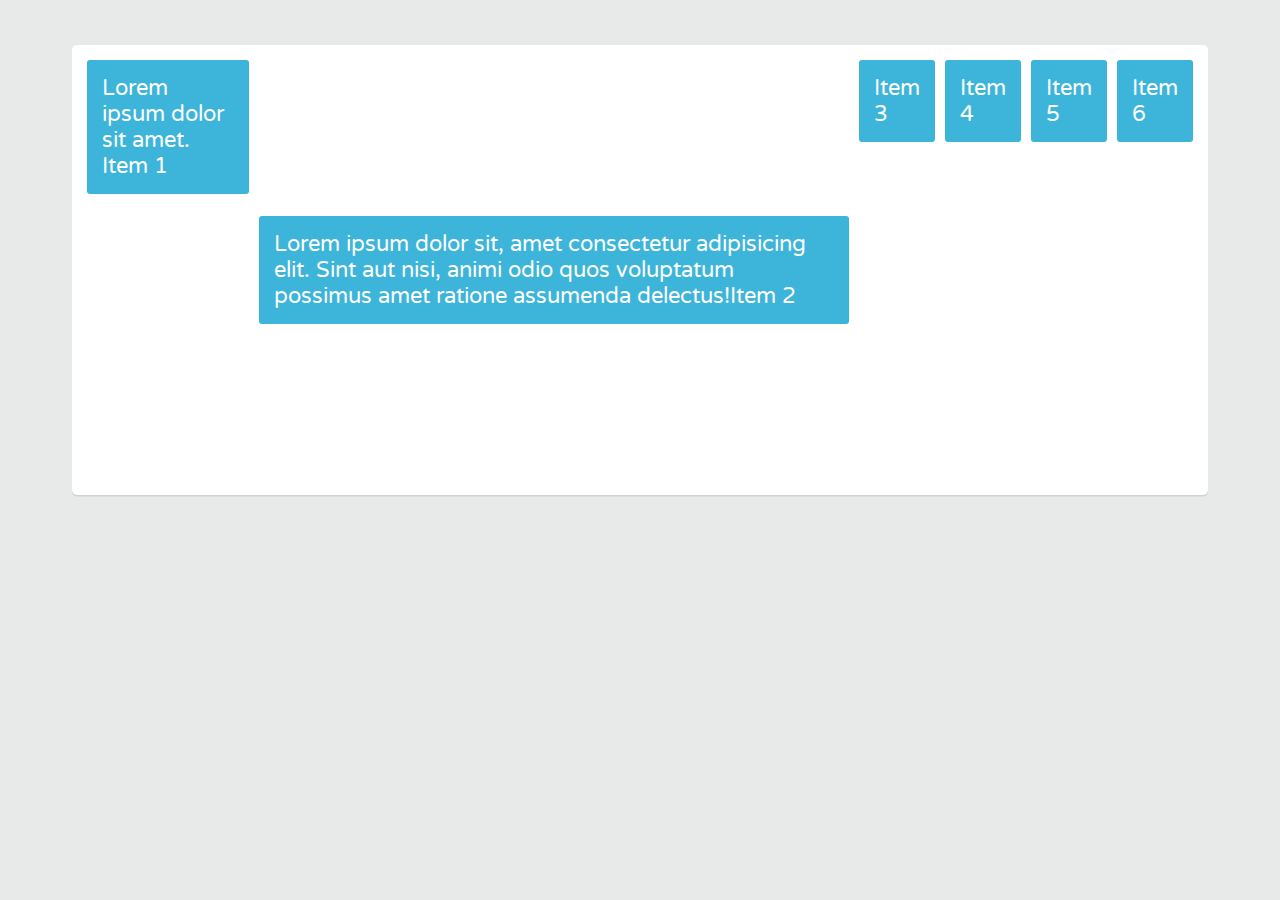
<file: FLEXBOX/basic/index.html>
<!DOCTYPE html>
<html>
<head>
	<title>Flexbox Layout</title>
	<link href='https://fonts.googleapis.com/css?family=Varela+Round' rel='stylesheet' type='text/css'>
	<link rel="stylesheet" href="css/page.css">
	<link rel="stylesheet" href="css/flexbox.css">
</head>
<body>
	<div class="container">
		<div class="item-1 item">Lorem ipsum dolor sit amet. Item 1 </div>
		<div class="item-2 item">Lorem ipsum dolor sit, amet consectetur adipisicing elit. Sint aut nisi, animi odio quos voluptatum possimus amet ratione assumenda delectus!Item 2 </div>
		<div class="item-3 item">Item 3 </div>
		<div class="item-4 item">Item 4 </div>
		<div class="item-5 item">Item 5 </div>
		<div class="item-6 item">Item 6 </div>
    </div>
</body>
</html>
</file>
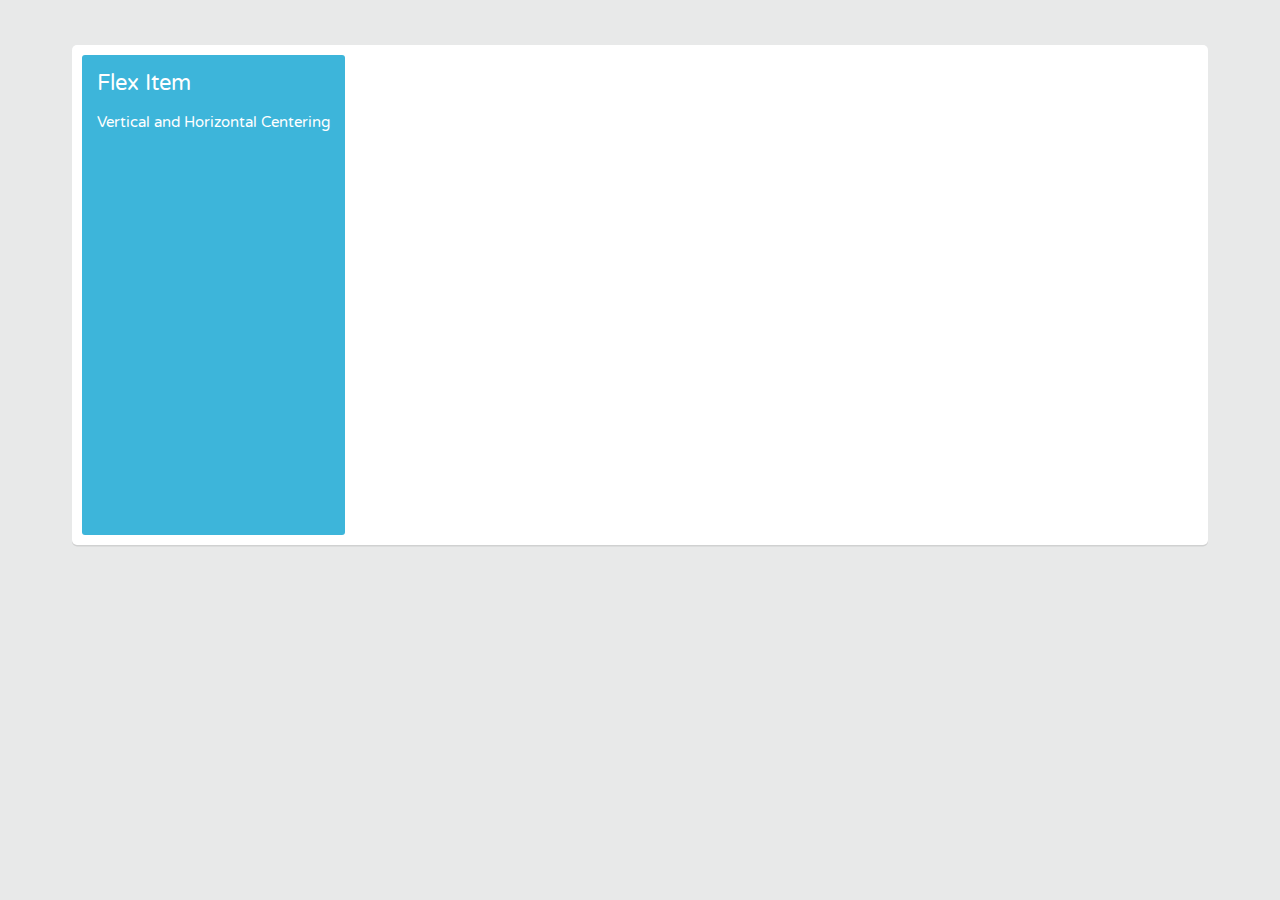
<file: FLEXBOX/centering/index.html>
<!DOCTYPE html>
<html>
<head>
	<title>Flexbox Layout</title>
	<link href='https://fonts.googleapis.com/css?family=Varela+Round' rel='stylesheet' type='text/css'>
    <link rel="stylesheet" href="style.css">
</head>
<body>
	<div class="container">
		<div class="item">
			Flex Item
			<p>Vertical and Horizontal Centering</p>
		</div>
	</div>
</body>
</html>
</file>
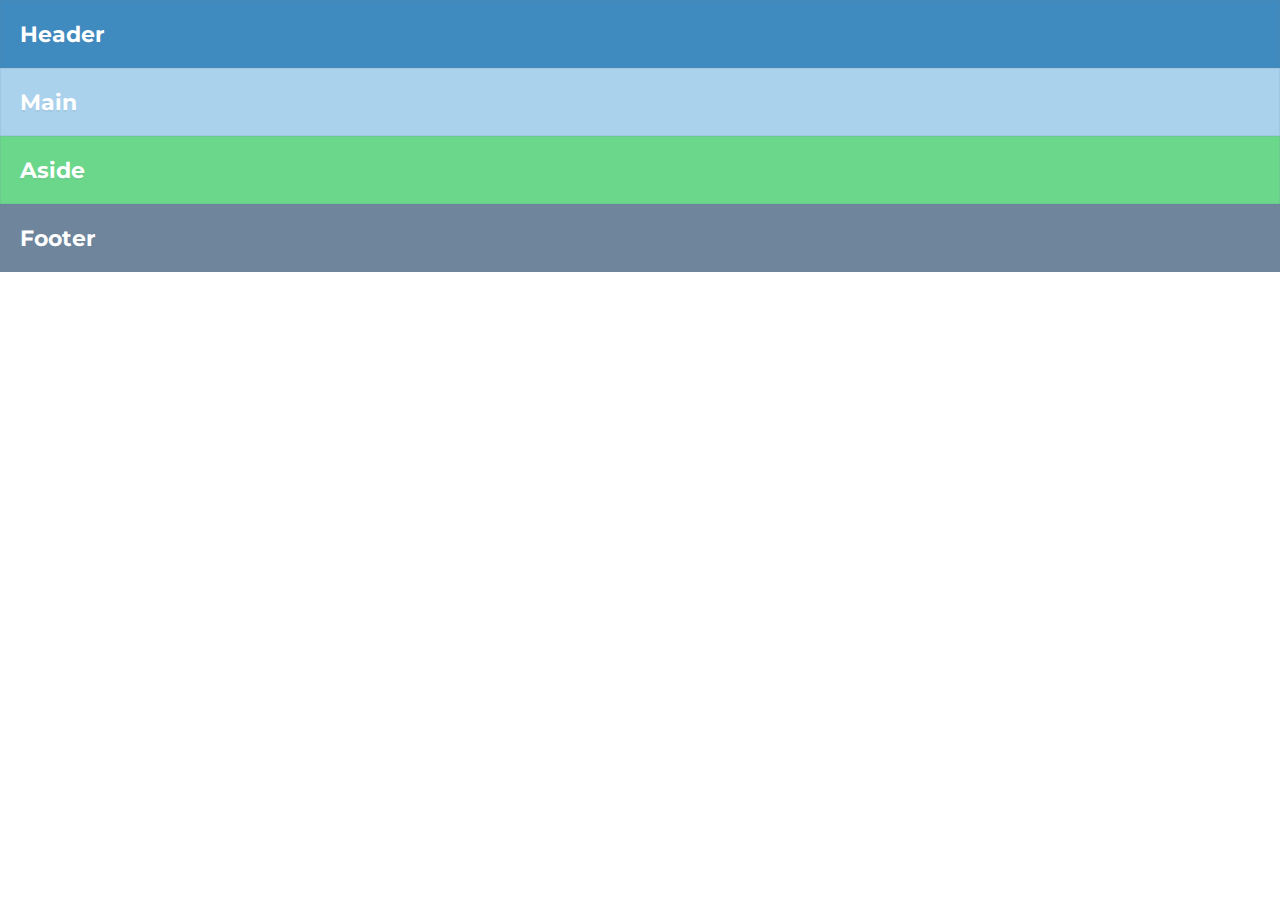
<file: GRID/grid-lines/index.html>
<!DOCTYPE html>
<html>
  <head>
    <title>CSS Grid Layout</title>
    <link href="https://fonts.googleapis.com/css2?family=Montserrat&display=swap" rel="stylesheet"> 
    <link href="css/page.css" rel="stylesheet">
    <link href="css/layout.css" rel="stylesheet">
  </head>
  <body>
    <div class="container">
      <header>Header</header>
      <main>Main</main>
      <aside>Aside</aside>
      <footer>Footer</footer>
    </div>
  </body>
</html>
</file>
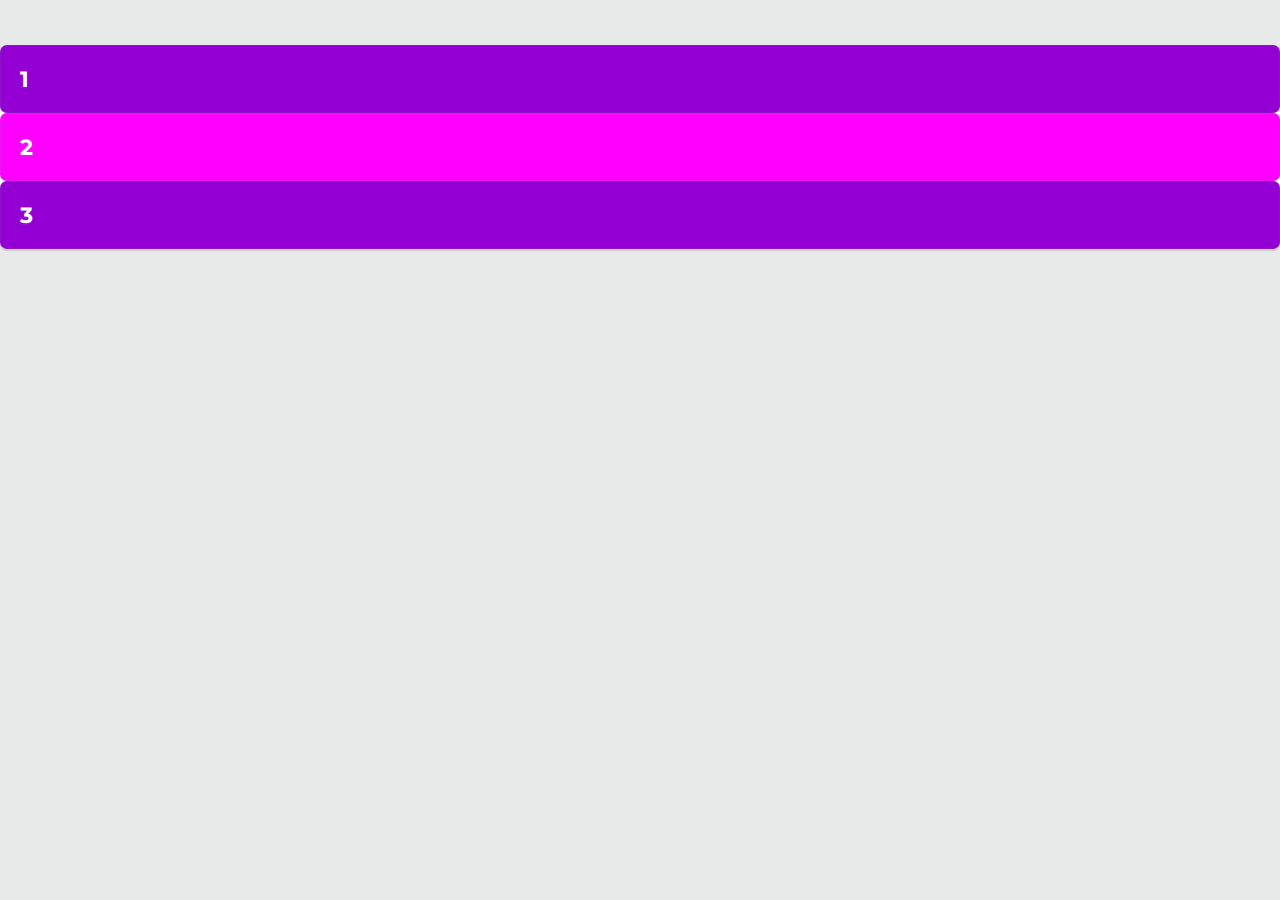
<file: GRID/grid-starter/index.html>
<!DOCTYPE html>
<html>
  <head>
    <title>CSS Grid Layout</title>
    <link href="https://fonts.googleapis.com/css2?family=Montserrat&display=swap" rel="stylesheet"> 
    <link href="css/base.css" rel="stylesheet">
    <link href="css/grid.css" rel="stylesheet">
  </head>
  <body>
    <div class="grid">
      <div class="item">1</div>
      <div class="item">2</div>
      <div class="item">3</div>
    </div>
  </body>
</html>
</file>
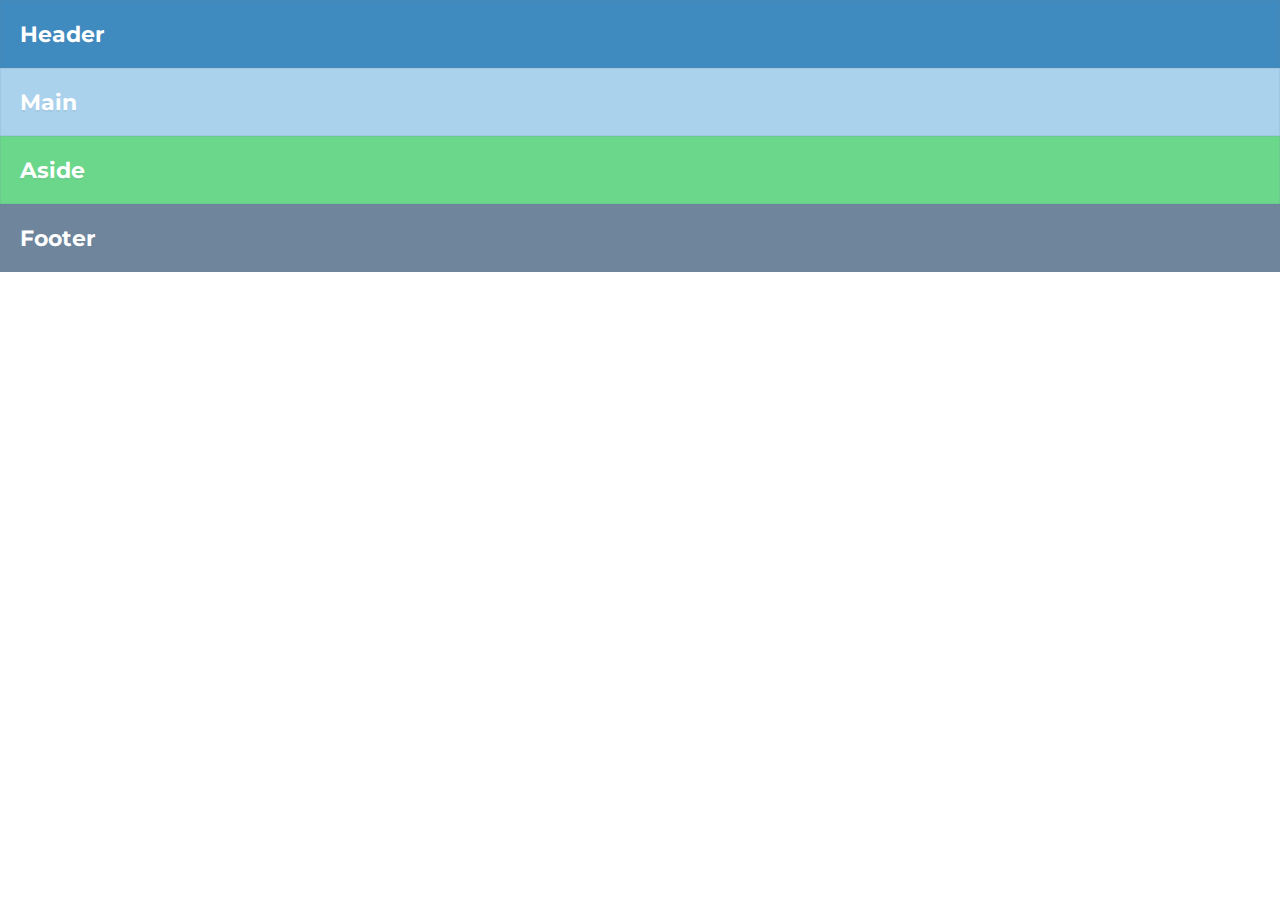
<file: GRID/grid-template-area/index.html>
<!DOCTYPE html>
<html>
  <head>
    <title>CSS Grid Layout</title>
    <link href="https://fonts.googleapis.com/css2?family=Montserrat&display=swap" rel="stylesheet"> 
    <link href="css/page.css" rel="stylesheet">
    <link href="css/grid.css" rel="stylesheet">
  </head>
  <body>
    <div class="container">
      <header>Header</header>
      <main>Main</main>
      <aside>Aside</aside>
      <footer>Footer</footer>
    </div>
  </body>
</html>
</file>
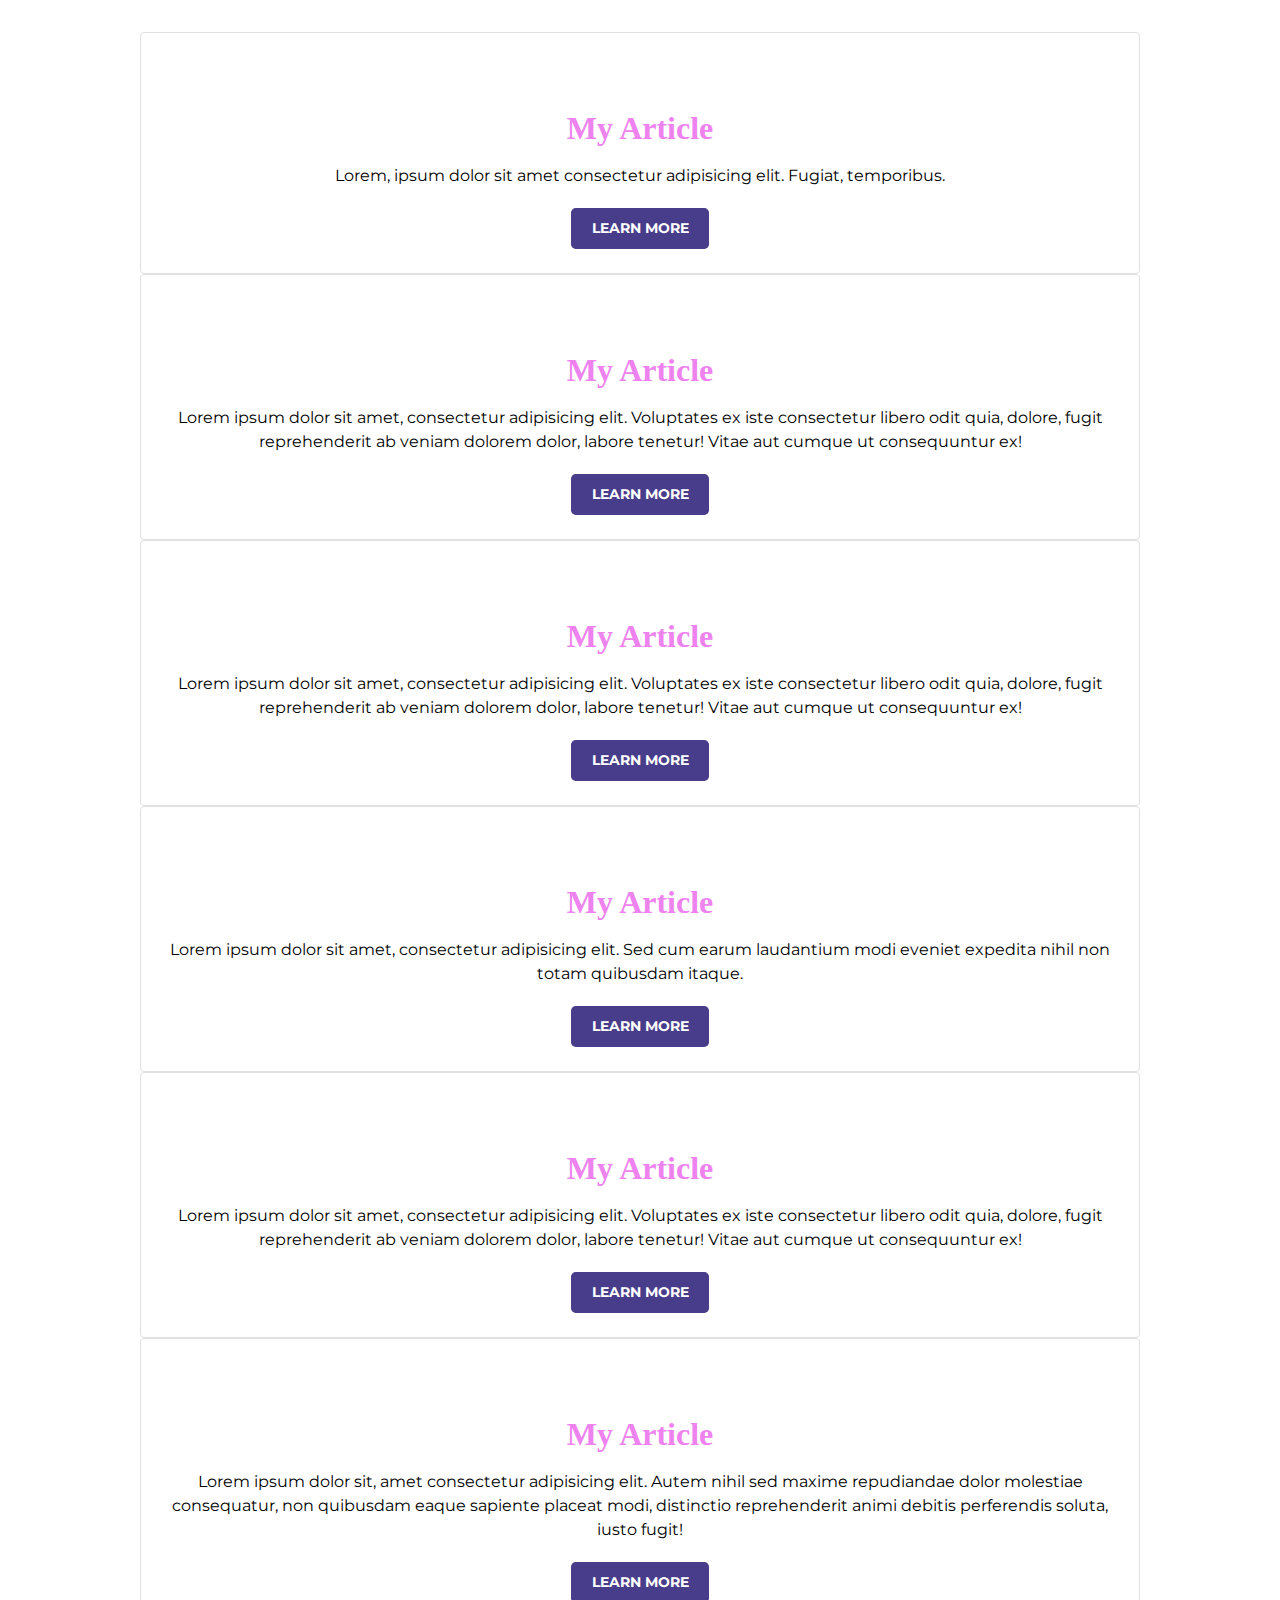
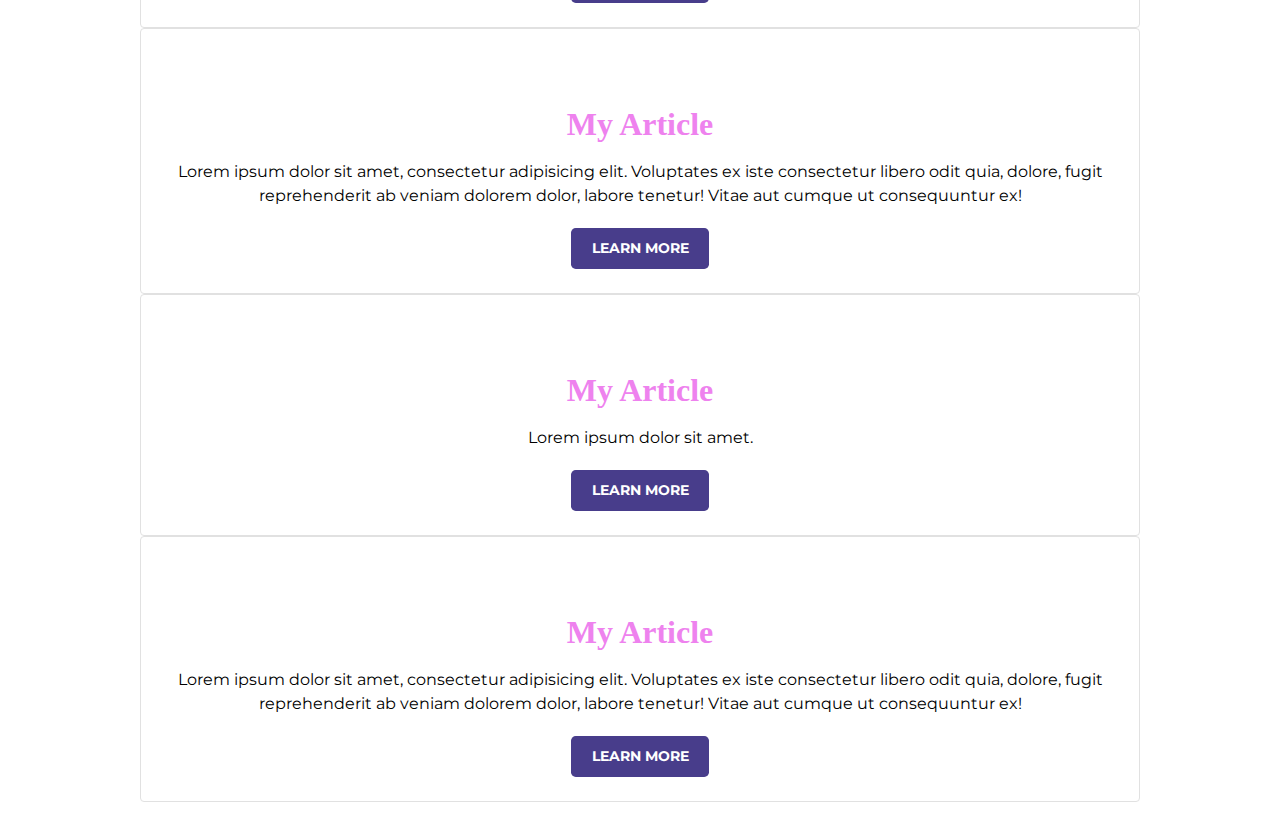
<file: GRID/grid-with-flexbox/index.html>
<!DOCTYPE html>
<html>

<head>
    <meta name="viewport" content="width=device-width, initial-scale=1">
    <title>CSS Grid Layout &amp; Flexbox</title>
    <link href="https://fonts.googleapis.com/icon?family=Material+Icons" rel="stylesheet">
    <link href="https://fonts.googleapis.com/css2?family=Montserrat&display=swap" rel="stylesheet"> 
    <link href="css/page.css" rel="stylesheet">
    <link href="css/layout.css" rel="stylesheet">
</head>

<body>
    <div class="main-content">
        <div class="card">
            <span class="material-icons">
                article
            </span>
            <h1>My Article</h1>
            <p>Lorem, ipsum dolor sit amet consectetur adipisicing elit. Fugiat, temporibus.</p>
            <a class="btn" href="#">Learn more</a>
        </div>
        <div class="card">
            <span class="material-icons">
                article
            </span>
            <h1>My Article</h1>
            <p>Lorem ipsum dolor sit amet, consectetur adipisicing elit. Voluptates ex iste consectetur libero odit
                quia, dolore, fugit reprehenderit ab veniam dolorem dolor, labore tenetur! Vitae aut cumque ut
                consequuntur ex!</p>
            <a class="btn" href="#">Learn more</a>
        </div>
        <div class="card">
            <span class="material-icons">
                article
            </span>
            <h1>My Article</h1>
            <p>Lorem ipsum dolor sit amet, consectetur adipisicing elit. Voluptates ex iste consectetur libero odit
                quia, dolore, fugit reprehenderit ab veniam dolorem dolor, labore tenetur! Vitae aut cumque ut
                consequuntur ex!</p>
            <a class="btn" href="#">Learn more</a>
        </div>
        <div class="card">
            <span class="material-icons">
                article
            </span>
            <h1>My Article</h1>
            <p>Lorem ipsum dolor sit amet, consectetur adipisicing elit. Sed cum earum laudantium modi eveniet expedita
                nihil non totam quibusdam itaque.</p>
            <a class="btn" href="#">Learn more</a>
        </div>
        <div class="card">
            <span class="material-icons">
                article
            </span>
            <h1>My Article</h1>
            <p>Lorem ipsum dolor sit amet, consectetur adipisicing elit. Voluptates ex iste consectetur libero odit
                quia, dolore, fugit reprehenderit ab veniam dolorem dolor, labore tenetur! Vitae aut cumque ut
                consequuntur ex!</p>
            <a class="btn" href="#">Learn more</a>
        </div>
        <div class="card">
            <span class="material-icons">
                article
            </span>
            <h1>My Article</h1>
            <p>Lorem ipsum dolor sit, amet consectetur adipisicing elit. Autem nihil sed maxime repudiandae dolor
                molestiae consequatur, non quibusdam eaque sapiente placeat modi, distinctio reprehenderit animi debitis
                perferendis soluta, iusto fugit!</p>
            <a class="btn" href="#">Learn more</a>
        </div>
        <div class="card">
            <span class="material-icons">
                article
            </span>
            <h1>My Article</h1>
            <p>Lorem ipsum dolor sit amet, consectetur adipisicing elit. Voluptates ex iste consectetur libero odit
                quia, dolore, fugit reprehenderit ab veniam dolorem dolor, labore tenetur! Vitae aut cumque ut
                consequuntur ex!</p>
            <a class="btn" href="#">Learn more</a>
        </div>
        <div class="card">
            <span class="material-icons">
                article
            </span>
            <h1>My Article</h1>
            <p>Lorem ipsum dolor sit amet.</p>
            <a class="btn" href="#">Learn more</a>
        </div>
        <div class="card">
            <span class="material-icons">
                article
            </span>
            <h1>My Article</h1>
            <p>Lorem ipsum dolor sit amet, consectetur adipisicing elit. Voluptates ex iste consectetur libero odit
                quia, dolore, fugit reprehenderit ab veniam dolorem dolor, labore tenetur! Vitae aut cumque ut
                consequuntur ex!</p>
            <a class="btn" href="#">Learn more</a>
        </div>

    </div>
</body>

</html>
</file>
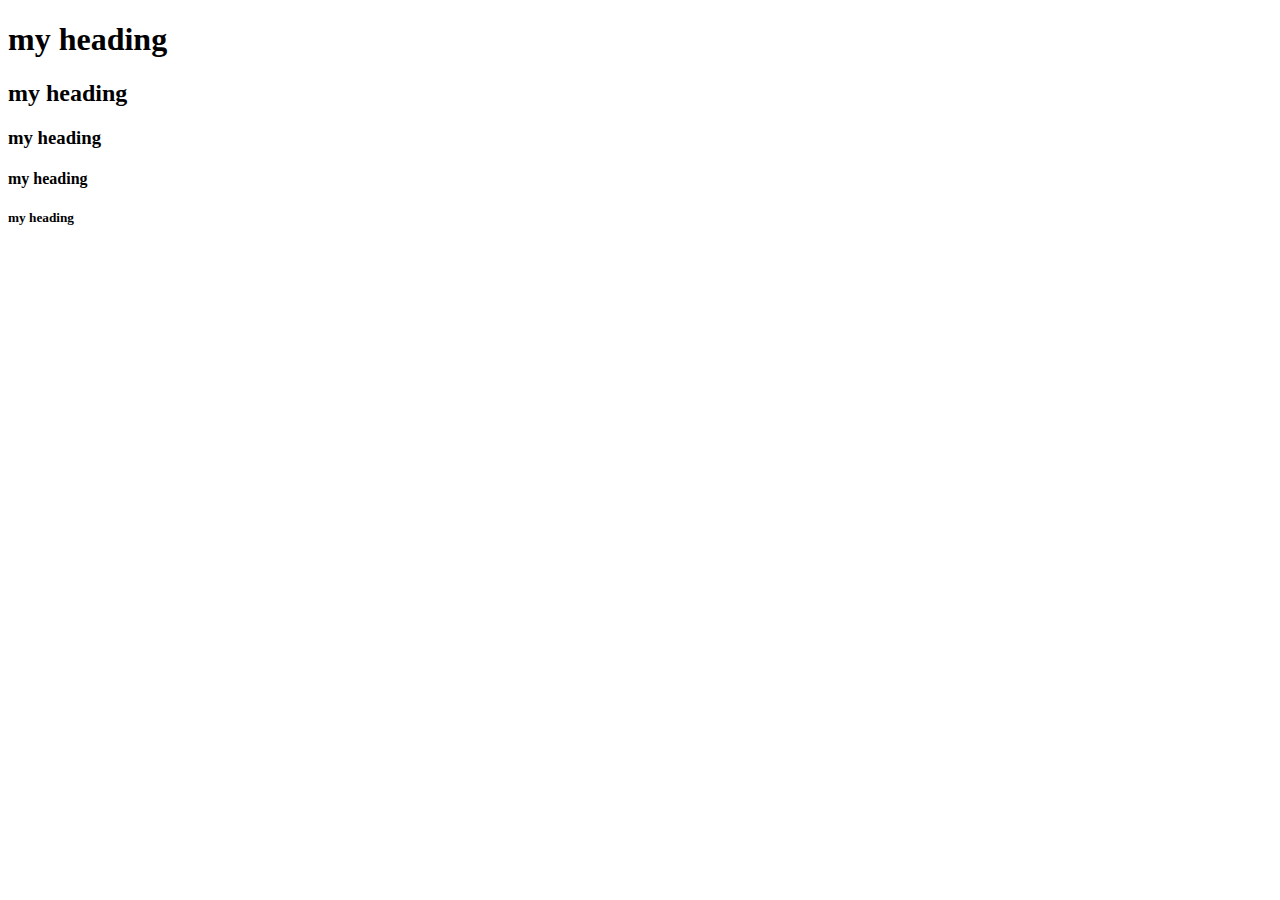
<file: HTML/2-heading.html>
<!DOCTYPE html>
<html lang="en">
<head>
    <meta charset="UTF-8">
    <meta name="viewport" content="width=device-width, initial-scale=1.0">
    <title>Heading</title>
</head>
<body>
    <h1>my heading</h1>
    <h2>my heading</h2>
    <h3>my heading</h3>
    <h4>my heading</h4>
    <h5>my heading</h5>
</body>
</html>
</file>
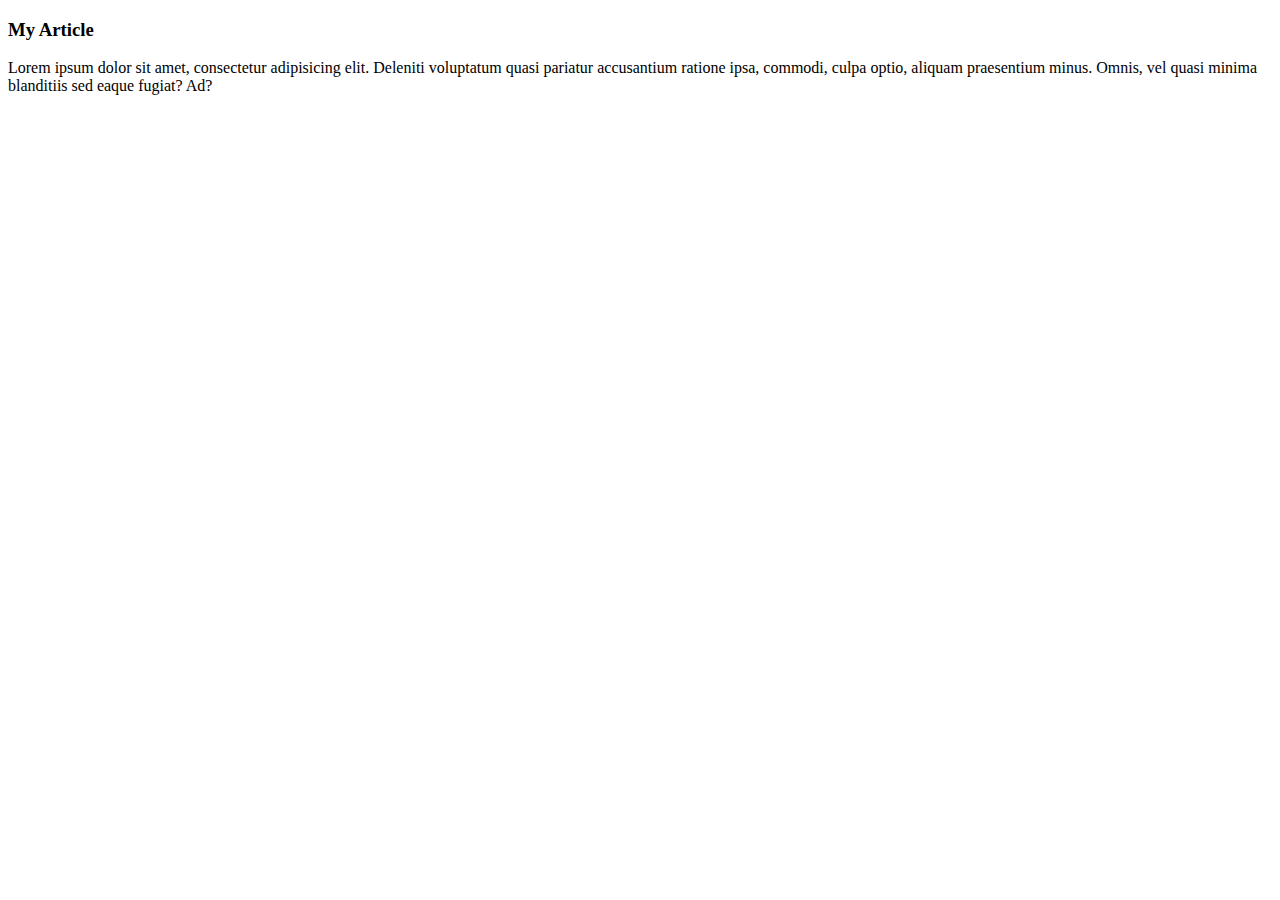
<file: HTML/3-paragraph.html>
<!DOCTYPE html>
<html lang="en">
<head>
    <meta charset="UTF-8">
    <meta name="viewport" content="width=device-width, initial-scale=1.0">
    <title>Paragraph</title>
</head>
<body>
    <h3>My Article</h3>
    <p>Lorem ipsum dolor sit amet, consectetur adipisicing elit. Deleniti voluptatum quasi pariatur accusantium ratione ipsa, commodi, culpa optio, aliquam praesentium minus. Omnis, vel quasi minima blanditiis sed eaque fugiat? Ad?</p>
</body>
</html>
</file>
<file: FLEXBOX/basic/css/page.css>
/* ================================= 
  Page Styles
==================================== */

* {
	box-sizing: border-box;
}
body {
	font-size: 1.35em;
	font-family: 'Varela Round', sans-serif;
	color: #fff;
	background: #e8e9e9;
	padding-left: 5%;
	padding-right: 5%;
}
.container {
	padding: 10px;
	background: #fff;
  border-radius: 5px;
	margin: 45px auto;
  box-shadow: 0 1.5px 0 0 rgba(0,0,0,0.1);
}
.item {
	color: #fff;
	padding: 15px;
	margin: 5px;	
	background: #3db5da;
	border-radius: 3px;
}
</file>
<file: FLEXBOX/basic/css/flexbox.css>
/*======================
FLEXBOX STYLE
========================*/

/*============= parent properti============= */
/* flex direction */
.container{
    display: flex;
    /* flex-direction:column; */
    /* flex-direction: column-reverse; */
    /* flex-direction: row; */
    /* flex-direction: row-reverse; */

}

/* flex wrap */
.container{
    display: flex;
    /* flex-wrap:wrap; */
}

/* justify content */
/* .container{
    display: flex; */
    /* justify-content: center; */
    /* justify-content: flex-end; */
    /* justify-content: flex-start; */
    /* justify-content: space-between; */
    /* justify-content: space-around; */
    /* justify-content: space-evenly; */
/* } */



/* ============child property=========== */
/* order property */
.container{
    display: flex;
}

/* .item-1{
    order: 1;
}
.item-2{
    order: 2;
} */

/* flex grow */
/* .item{
    flex-grow: 1;
}
.item-2{
    flex-grow: 2;
} */

/* flex basis */
/* .item{
    flex-grow: 1;
}
.item-1{
    flex-basis: 10px;
} */
/* align item  */

.container{
    display: flex;
    height: 450px;
    /* align-items: center; */
    align-items: flex-start;
    /* align-items: flex-end; */
}
.item-2{
    align-self: center;
}
</file>
<file: FLEXBOX/centering/style.css>
/* ================================= 
  Page Styles
==================================== */

* {
    box-sizing: border-box; /* https://developer.mozilla.org/en-US/docs/Web/CSS/box-sizing */
}
body {
	font-size: 1.35em;
	font-family: 'Varela Round', sans-serif;
	color: #fff;
	background: #e8e9e9;
	padding-left: 5%;
	padding-right: 5%;
}
p {
	font-size: 15px;
	line-height: 1.5;
}
.container {
	margin: 45px auto;
	padding: 10px;
	background: #fff;
  border-radius: 5px;
  box-shadow: 0 1.5px 0 0 rgba(0,0,0,0.1);
}
.item {
	padding: 15px;
	color: #fff;
	border-radius: 3px;
	background: #3db5da;
}


/* ================================= 
  Flexbox
==================================== */

.container {
    display: flex;
    height: 500px;
}
</file>
<file: GRID/grid-lines/css/page.css>
/* ===================================== 
   Page Styles
======================================== */

* {
	box-sizing: border-box;
}
body {
	font-size: 1.4em;
  font-family: 'Montserrat', sans-serif;
  font-weight: bold;
  padding: 0;
  margin: 0;
}
.container > * {
  color: #fff;
  text-shadow: 0 2px 0 rgba(110,133,156,0.12);
  padding: 0.85em;
  border: solid 1px rgba(110,133,156,0.15);
}
header {
  background-color: #3f8abf;
}
nav {
  background-color: #fbaea8;
}
main {
  background-color: #aad2ed;  
}
aside {
  background-color: #6ad78a; 
}
footer {
  background-color: #6e859c;
}
</file>
<file: GRID/grid-lines/css/layout.css>
/* ===================================== 
   Grid Layout
======================================== */

.container {

}
</file>
<file: GRID/grid-starter/css/base.css>
/* ===================================== 
   Page Styles
======================================== */

* {
  box-sizing: border-box;
}
body {
  font-size: 1.4em;
  font-family: "Montserrat", sans-serif;
  font-weight: bold;
  color: #6e859c;
  padding: 0;
  margin: 0;
  background: #e8e9e9;
}
.grid {
  background: #fff;
  border-radius: 0.285em;
  box-shadow: 0 0.1em 0 0 rgba(0, 0, 0, 0.1);
  margin: 45px auto;
}
.item {
  color: #fff;
  text-shadow: 0 2px 0 rgba(110, 133, 156, 0.18);
  padding: 0.85em;
  background-color: darkviolet;
  border: solid 1px rgba(110, 133, 156, 0.15);
  border-radius: 0.3em;
}
.item:nth-child(even) {
  background-color: fuchsia;
}
</file>
<file: GRID/grid-starter/css/grid.css>
/* ===================================== 
   Grid Layout
======================================== */
</file>
<file: GRID/grid-template-area/css/page.css>
/* ===================================== 
   Page Styles
======================================== */

* {
	box-sizing: border-box;
}
body {
	font-size: 1.4em;
  font-family: 'Montserrat', sans-serif;
  font-weight: bold;
  padding: 0;
  margin: 0;
}
.container > * {
  color: #fff;
  text-shadow: 0 2px 0 rgba(110,133,156,0.12);
  padding: 0.85em;
  border: solid 1px rgba(110,133,156,0.15);
}
header {
  background-color: #3f8abf;
}
nav {
  background-color: #fbaea8;
}
main {
  background-color: #aad2ed;  
}
aside {
  background-color: #6ad78a; 
}
footer {
  background-color: #6e859c;
}
</file>
<file: GRID/grid-template-area/css/grid.css>
/* ===================================== 
   Grid Layout
======================================== */

.container {

}
</file>
<file: GRID/grid-with-flexbox/css/page.css>
/* ===================================== 
   Page Styles
======================================== */

* {
  box-sizing: border-box;
}
body {
  font-size: 1rem;
  line-height: 1.5;
  font-family: 'Montserrat', sans-serif;
  text-align: center;
  margin: 0;
}
a {
  color: #278da4;
  text-decoration: none;
}
h1 {
  font-family: "Bree Serif", serif;
}
p {
  margin-bottom: 1.25em;
}
.main-content {
  margin: 2em auto;
}
.card {
  padding: 1.5em 1em;
  border: 1px solid #e1e1e1;
  border-radius: 0.25em;
}
.card h1 {
  color: violet;
  margin: 0.35em 0 0;
  line-height: 1.25;
}
.btn {
  font-size: 0.85em;
  color: #fff;
  font-weight: bold;
  text-transform: uppercase;
  padding: 0.75em 1.5em;
  background-color: darkslateblue;
  border-radius: 0.35em;
  display: inline-block;
}
.btn:hover {
  background-color: rgba(39, 141, 164, 0.8);
}
.material-icons {
  color: darkslateblue;
  font-size: 2.1em;
}
</file>
<file: GRID/grid-with-flexbox/css/layout.css>
/* ===================================== 
   Grid & Flexbox Layout
======================================== */

.main-content {
  width: 95%;
  max-width: 1000px;
}
</file>
